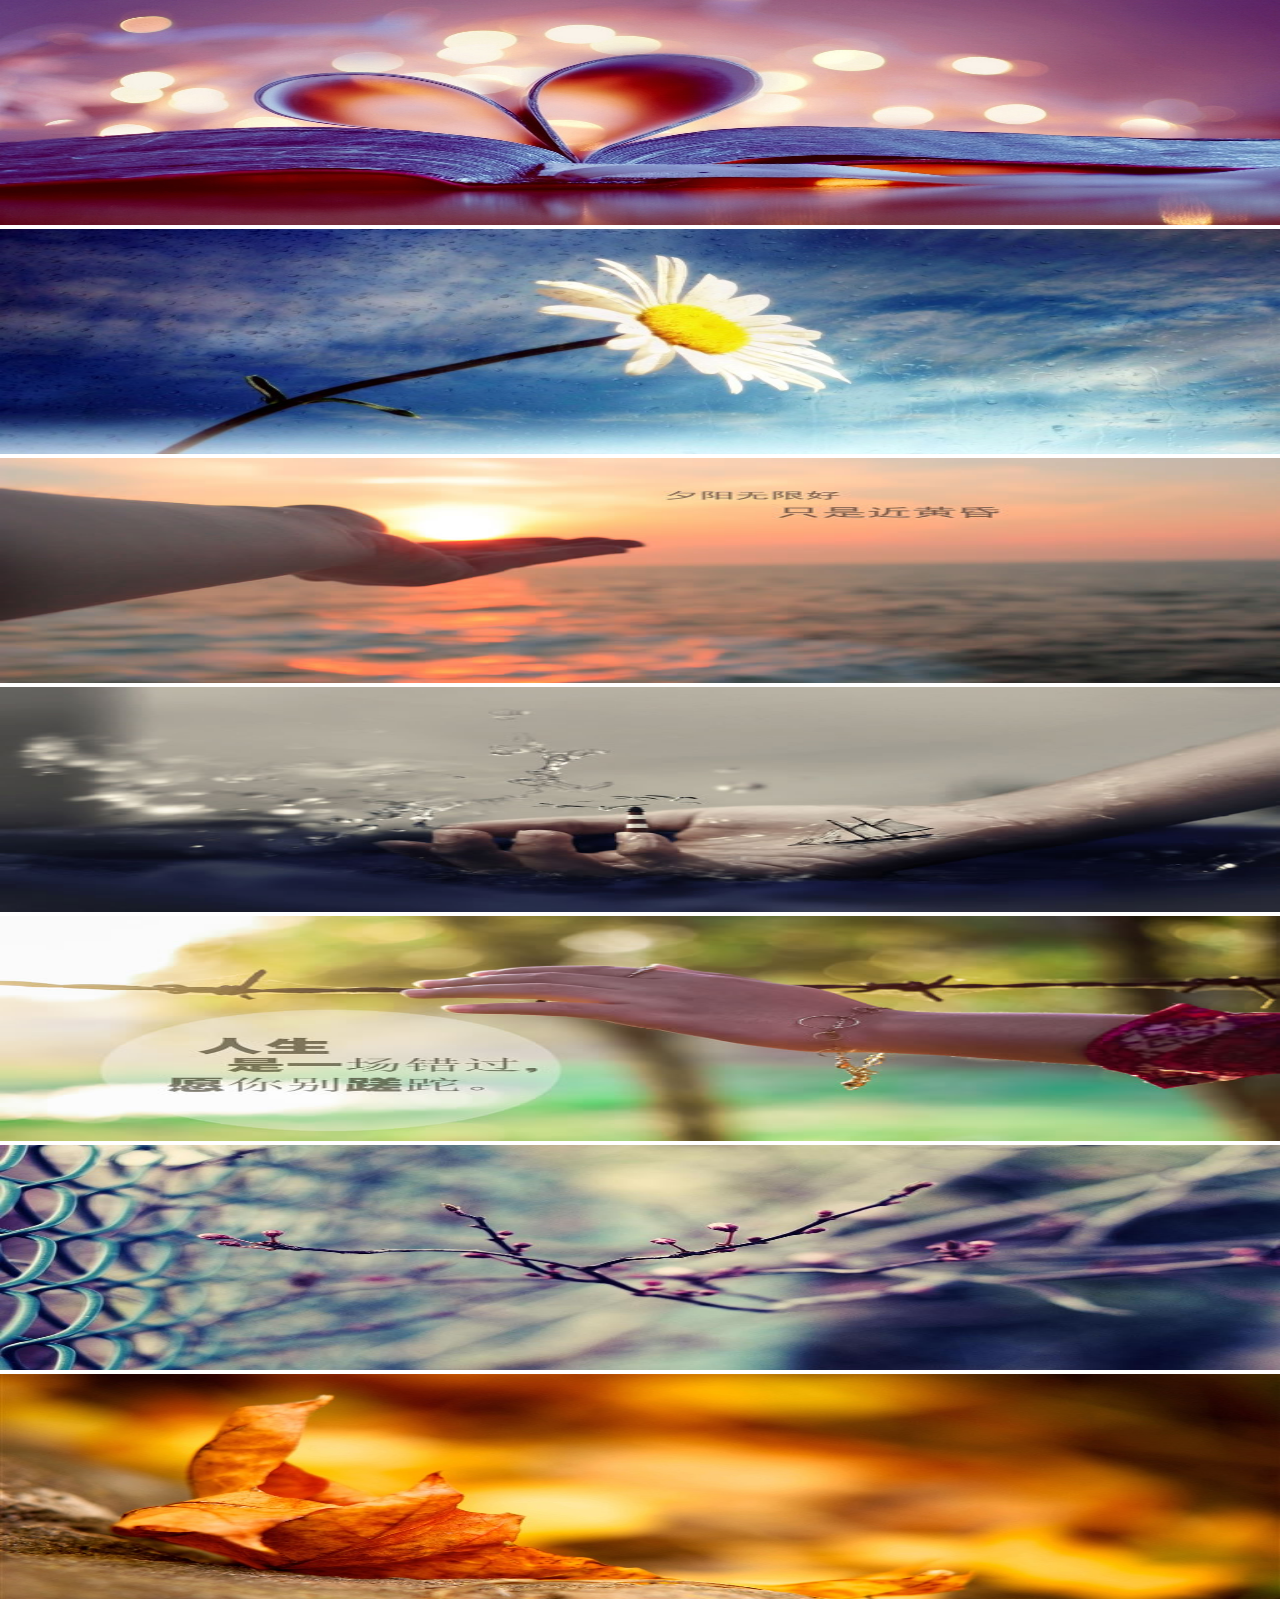
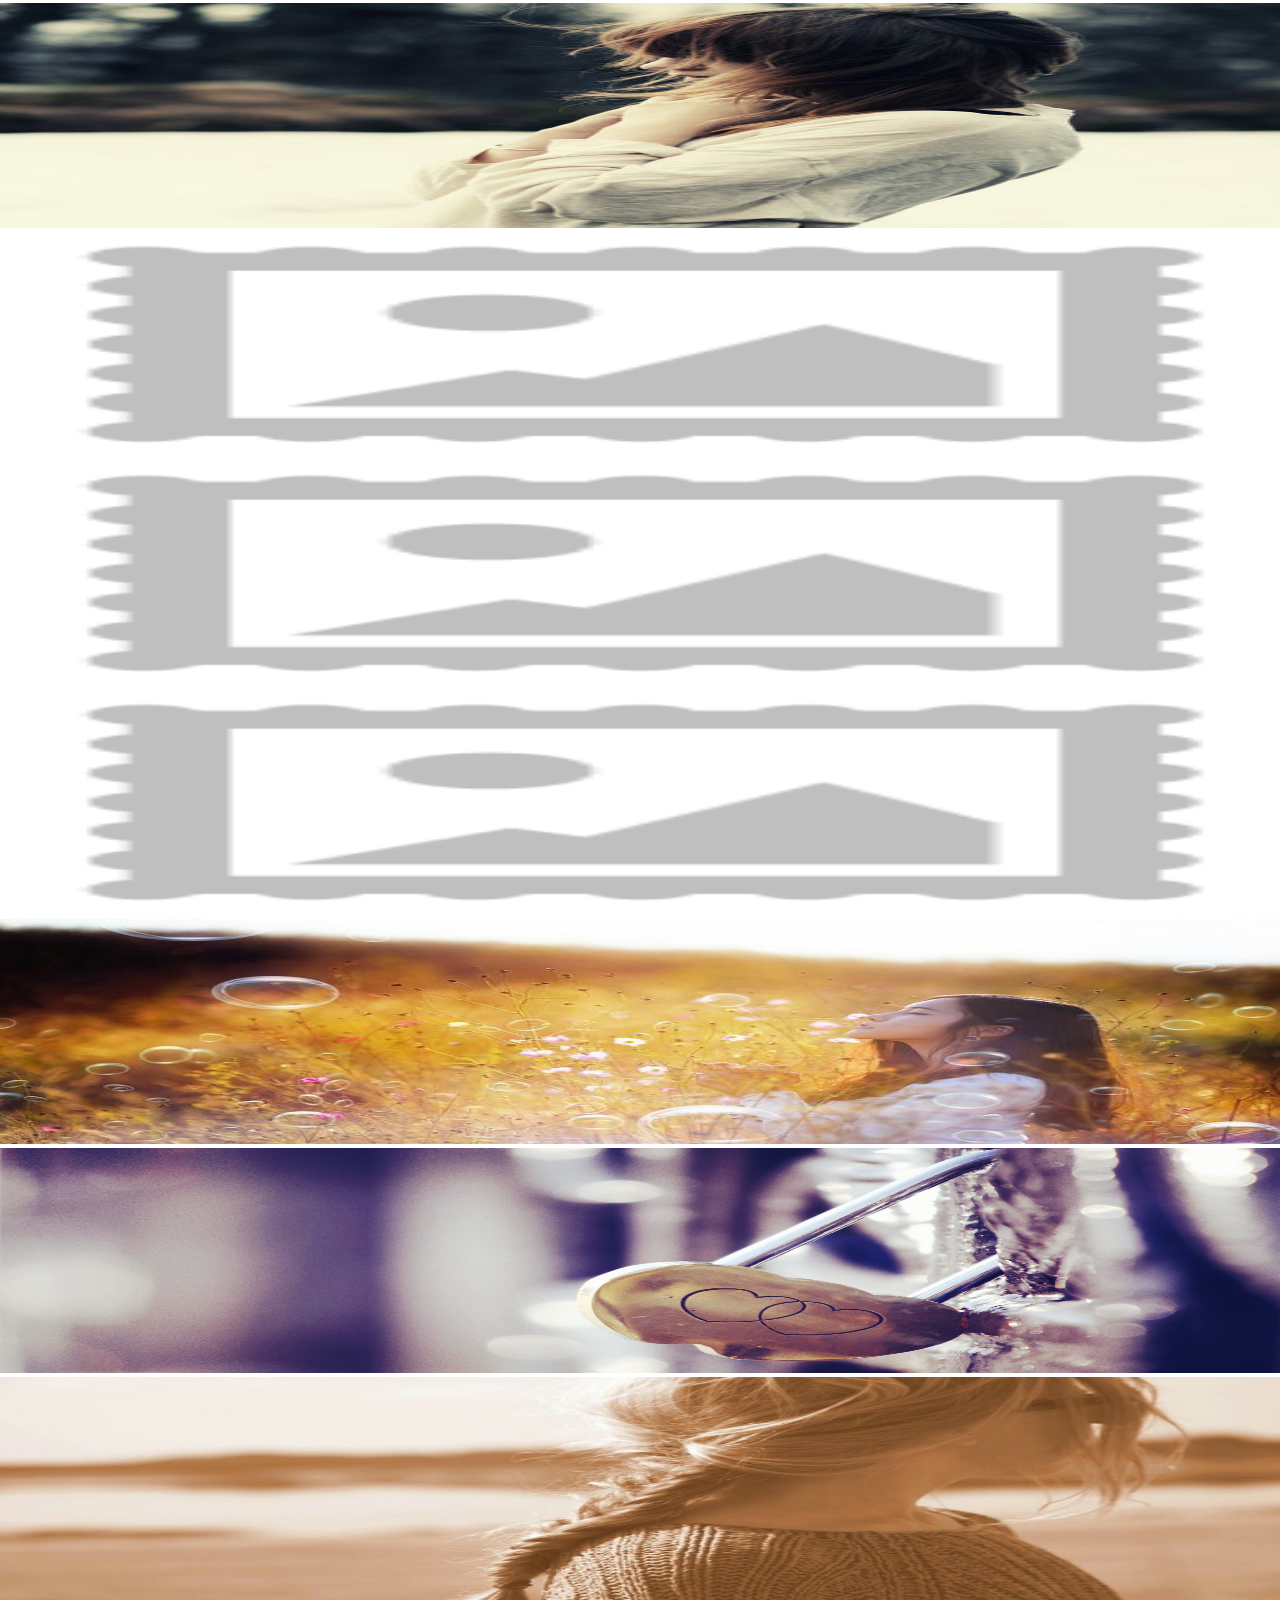
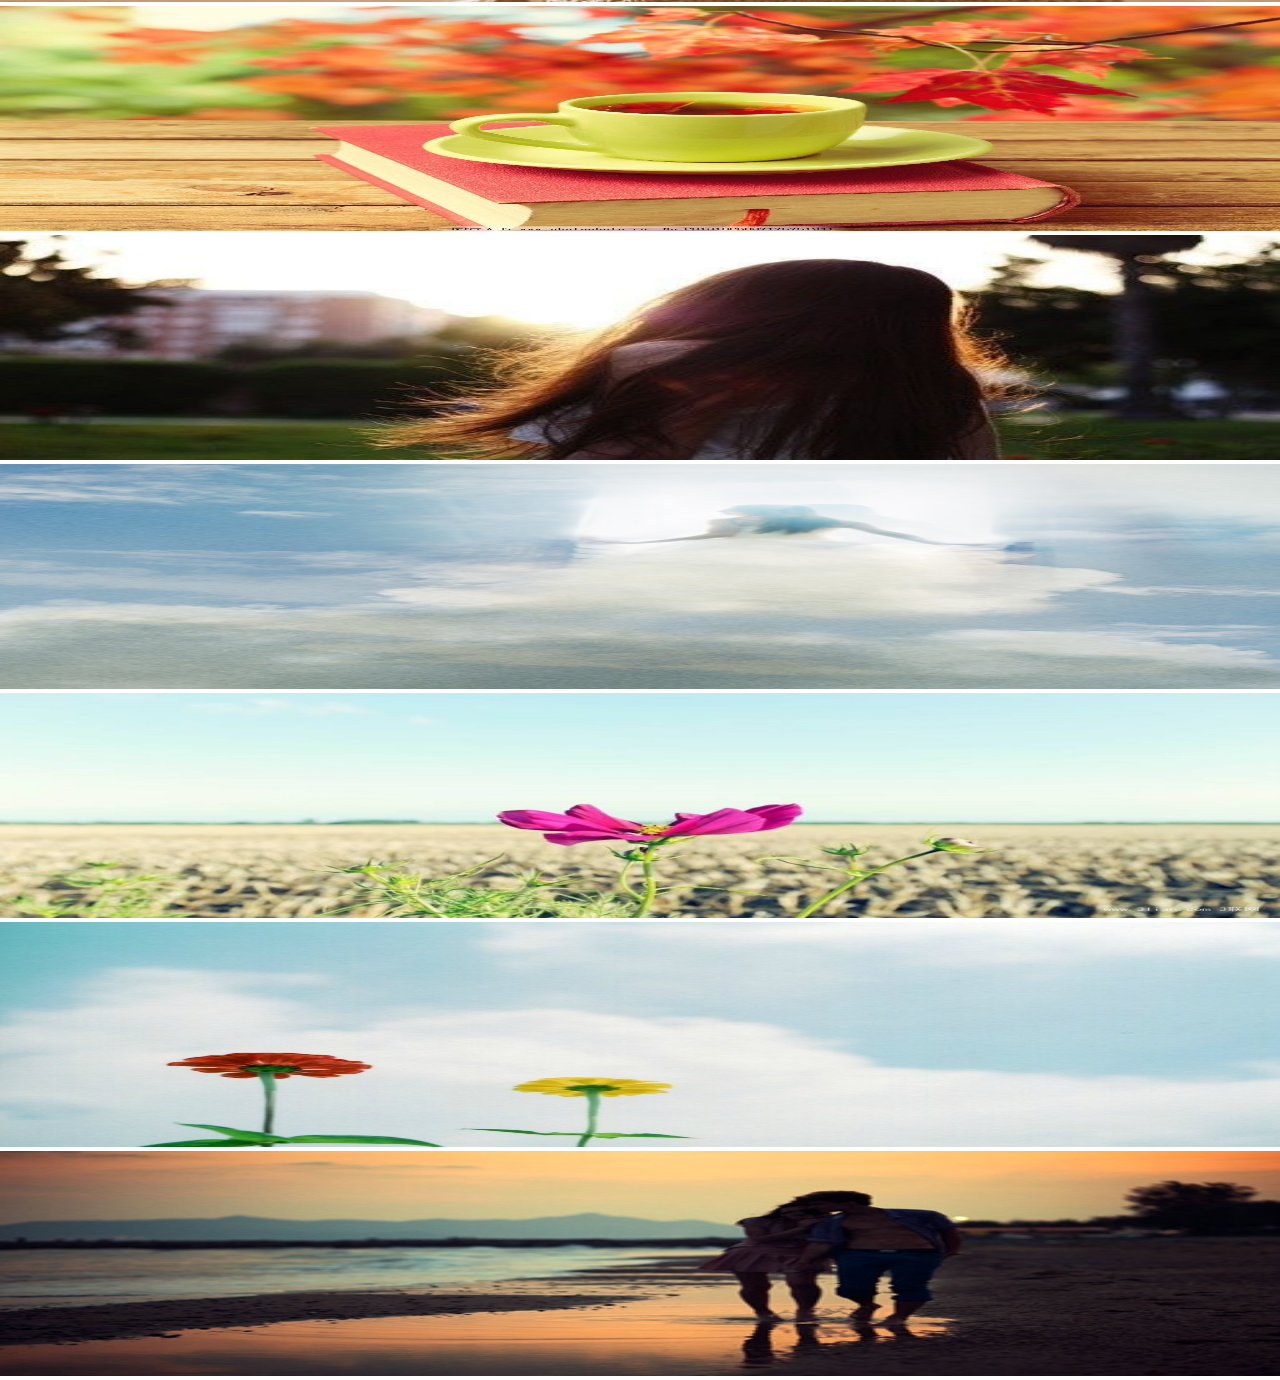
<file: index.html>
<!DOCTYPE html>
<html lang="en">

<head>
    <meta charset="UTF-8">
    <meta name="viewport" content="width=device-width,initial-scale=1.0, minimum-scale=1.0, maximum-scale=1.0, user-scalable=no,minimal-ui">
    <title>默认模式，不对图片进行剪切</title>
    <link rel="stylesheet" href="./style/common.css">
    <style>
      #list img{
        width:100%;
        height:225px;
      }
    </style>
</head>

<body>
    <ul id="list">
    </ul>
    <script src="lazyLoad.js"></script>
    <script>
            var ul = document.getElementById('list');

            var LazyLoad = new LazyLoad({
                el: ul,
                mode: 'default', //默认模式，将显示原图，diy模式，将自定义剪切，默认剪切居中部分
                time: 200, // 设置一个检测时间间隔
                complete: true, //页面内所有数据图片加载完成后，是否自己销毁程序，true默认销毁，false不销毁
                position: { // 只要其中一个位置符合条件，都会触发加载机制
                    top: 0, // 元素距离顶部
                    right: 0, // 元素距离右边
                    bottom: 0, // 元素距离下面
                    left: 0 // 元素距离左边
                },
                before: function () { // 图片加载之前执行方法
                  for (var i = 1; i <= 20; i++) {
                      var li = document.createElement('li');
                      li.innerHTML = '<img src="./images/default.png" data-src="./images/' + i + '.jpg">'
                      ul.appendChild(li)
                  }
                },
                success: function (el) { // 图片加载成功执行方法
                    el.classList.add('success')
                },
                error: function (el) { // 图片加载失败执行方法
                    el.src = './images/error.png'
                }
            })
            LazyLoad.start()

    </script>
</body>

</html>
</file>
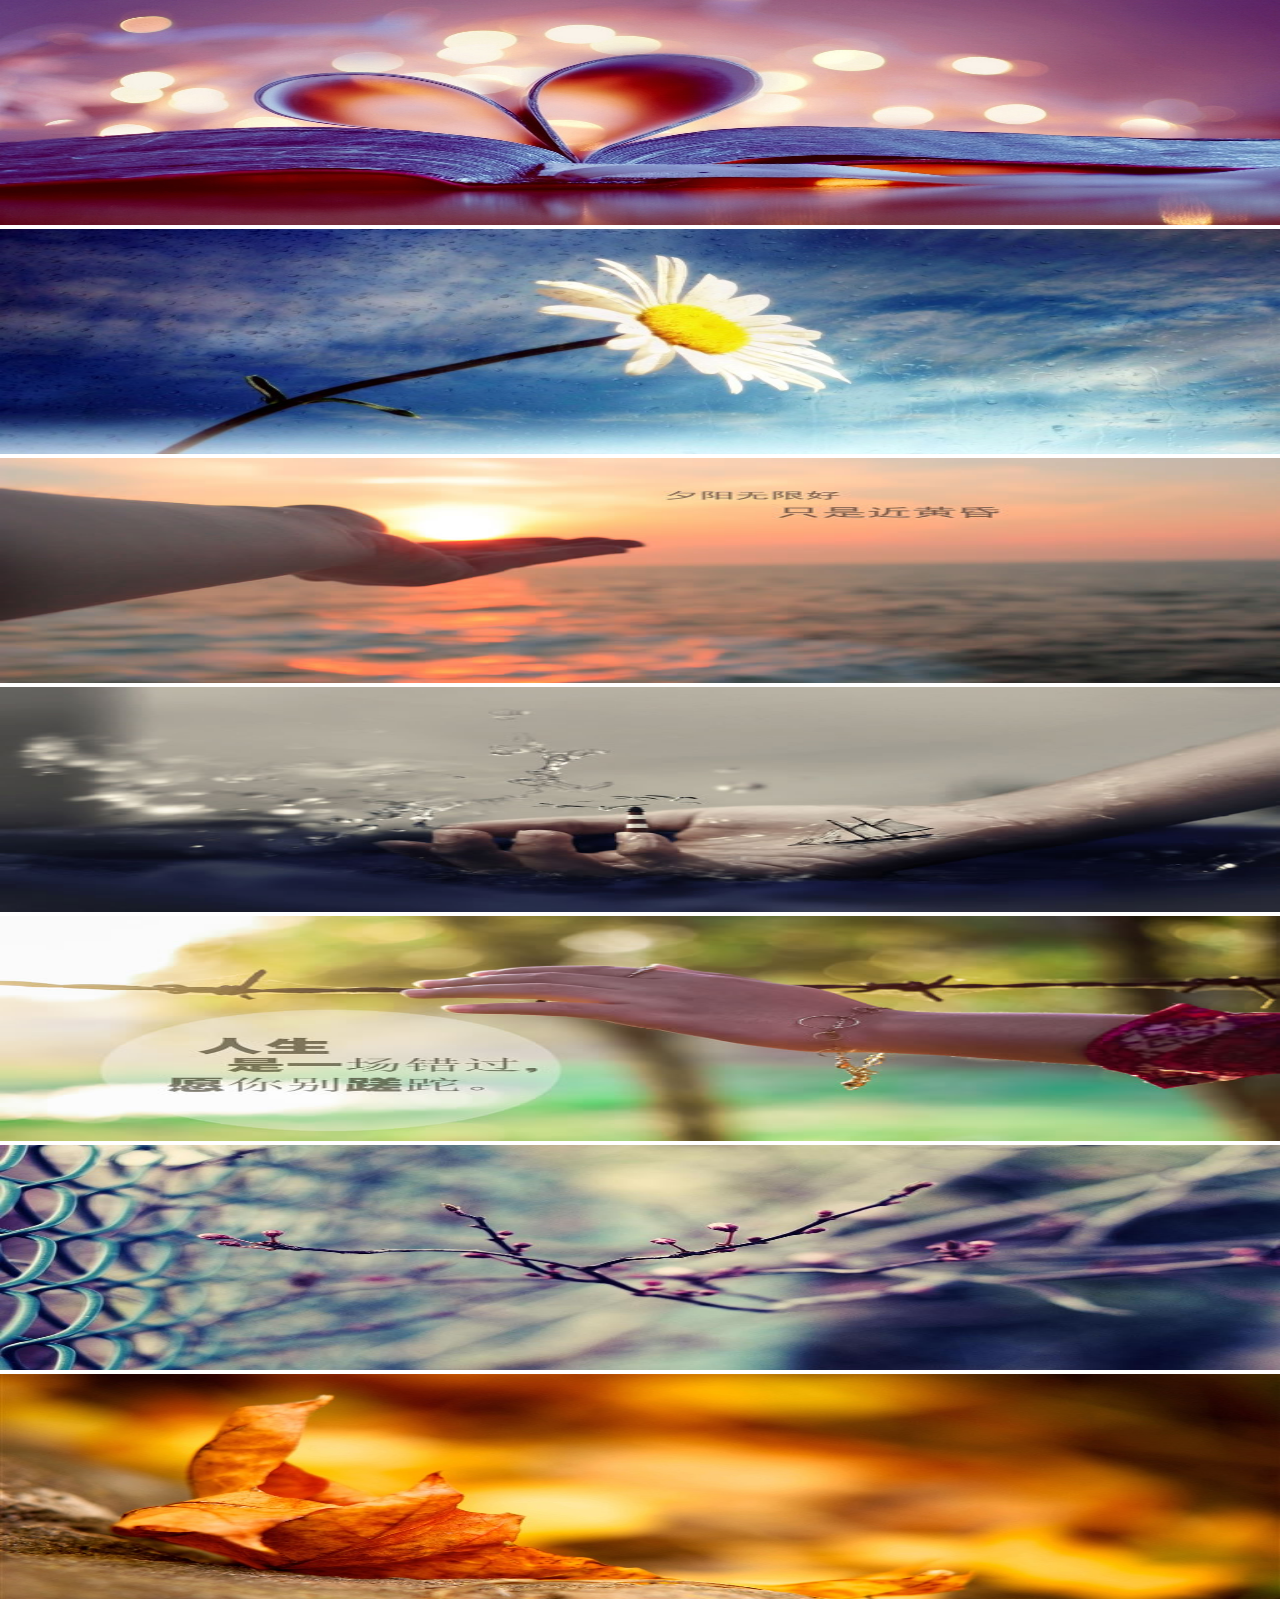
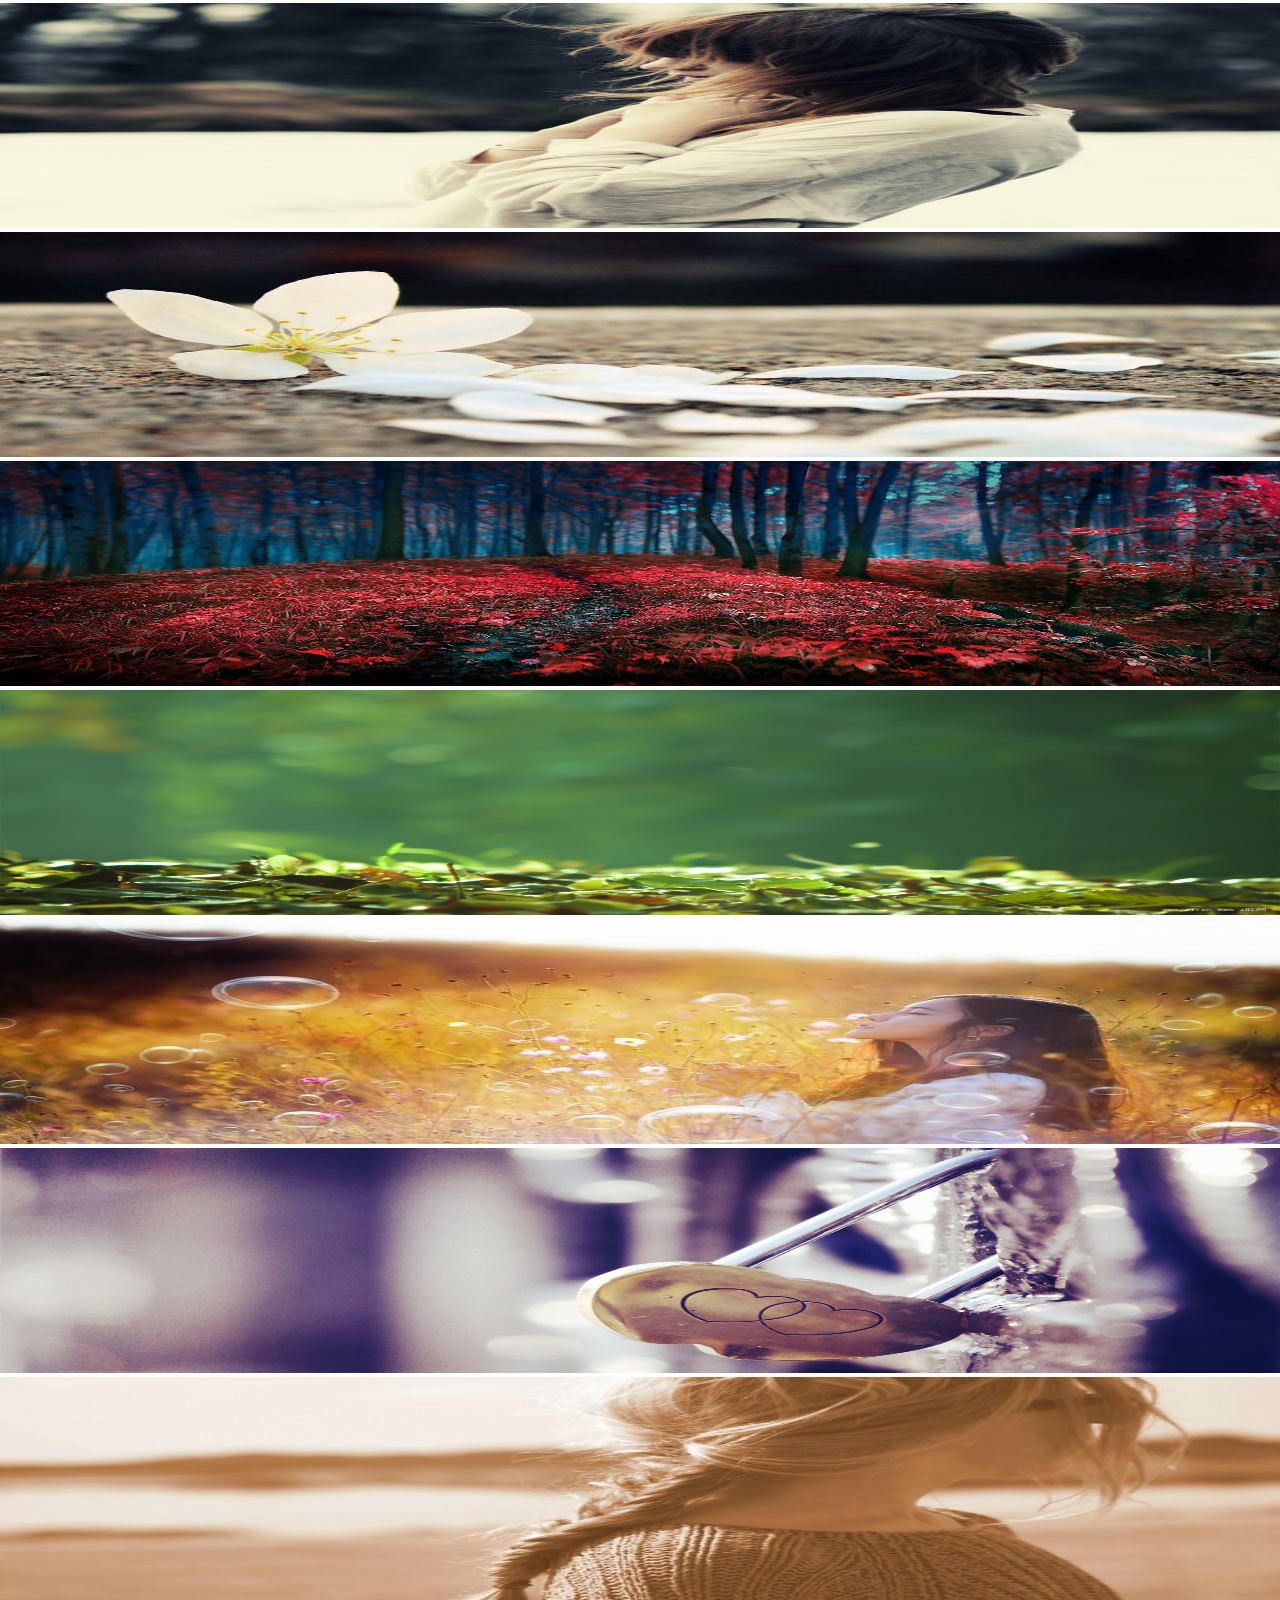
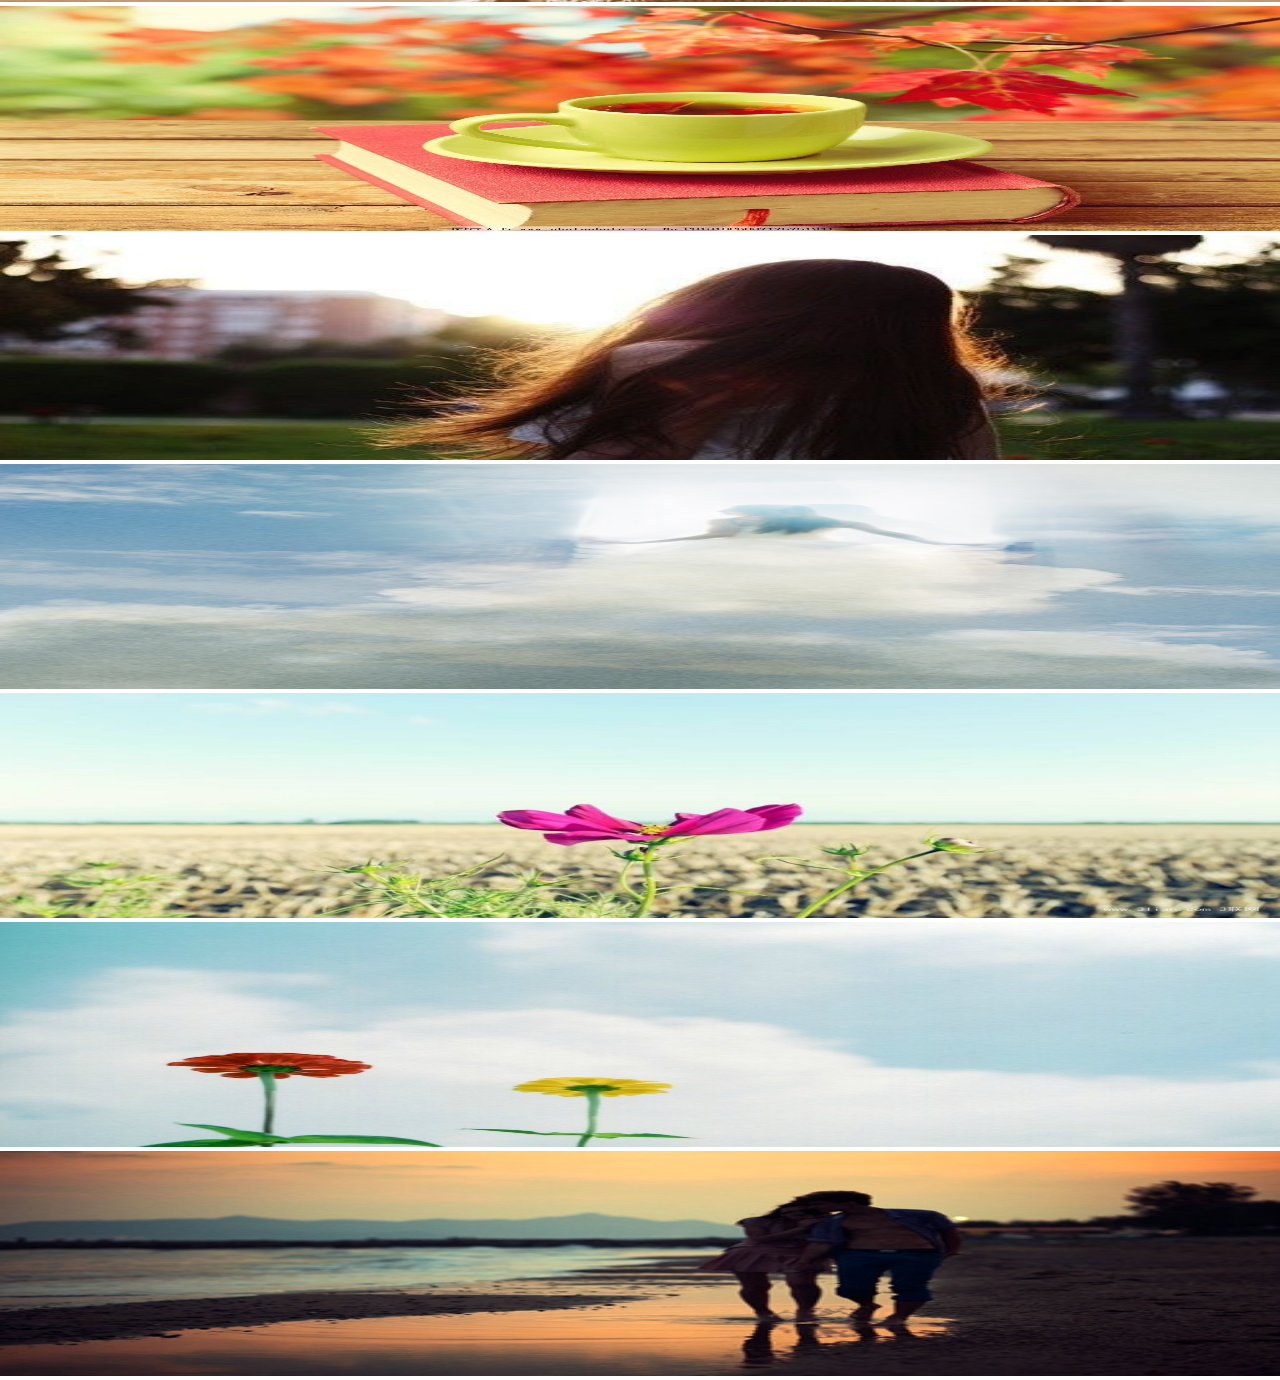
<file: index2.html>
<!DOCTYPE html>
<html lang="en">

<head>
    <meta charset="UTF-8">
    <meta name="viewport" content="width=device-width,initial-scale=1.0, minimum-scale=1.0, maximum-scale=1.0, user-scalable=no,minimal-ui">
    <title>默认模式，不对图片进行剪切</title>
    <link rel="stylesheet" href="./style/common.css">
    <style>
      #list img{
        width:100%;
        height:225px;
      }
    </style>
</head>

<body>
    <ul id="list">
    </ul>
    <script src="lib/intersection-observer.js"></script>
    <script src="lazyLoad2.js"></script>

    <script>
      var ul = document.getElementById('list')

      for (var i = 1; i <= 20; i++) {
          var li = document.createElement('li');
          li.innerHTML = '<img class="img-load" src="./images/default.png" data-src="./images/' + i + '.jpg">'
          ul.appendChild(li)
      }
      var LazyLoad = new LazyLoad({
          el: ul,
          error: function (el) { // 图片加载失败执行方法
              el.src = './images/error.png'
          }
      })
      LazyLoad.start();

    </script>




</body>

</html>
</file>
<file: style/common.css>
* {
    padding: 0;
    margin: 0;
    list-style: none;
}

img {
    border: none;
    width: 100%;
}

.success {
    -webkit-animation: fadeIn 1s ease 0.2s 1 both;
    animation: fadeIn 1s ease 0.2s 1 both;
}
body{
      -webkit-overflow-scrolling: touch;
}

@-webkit-keyframes fadeIn {
    from {
        opacity: 0;
    }
    to {
        opacity: 1;
    }
}

@keyframes fadeIn {
    from {
        opacity: 0;
    }
    to {
        opacity: 1;
    }
}
</file>
